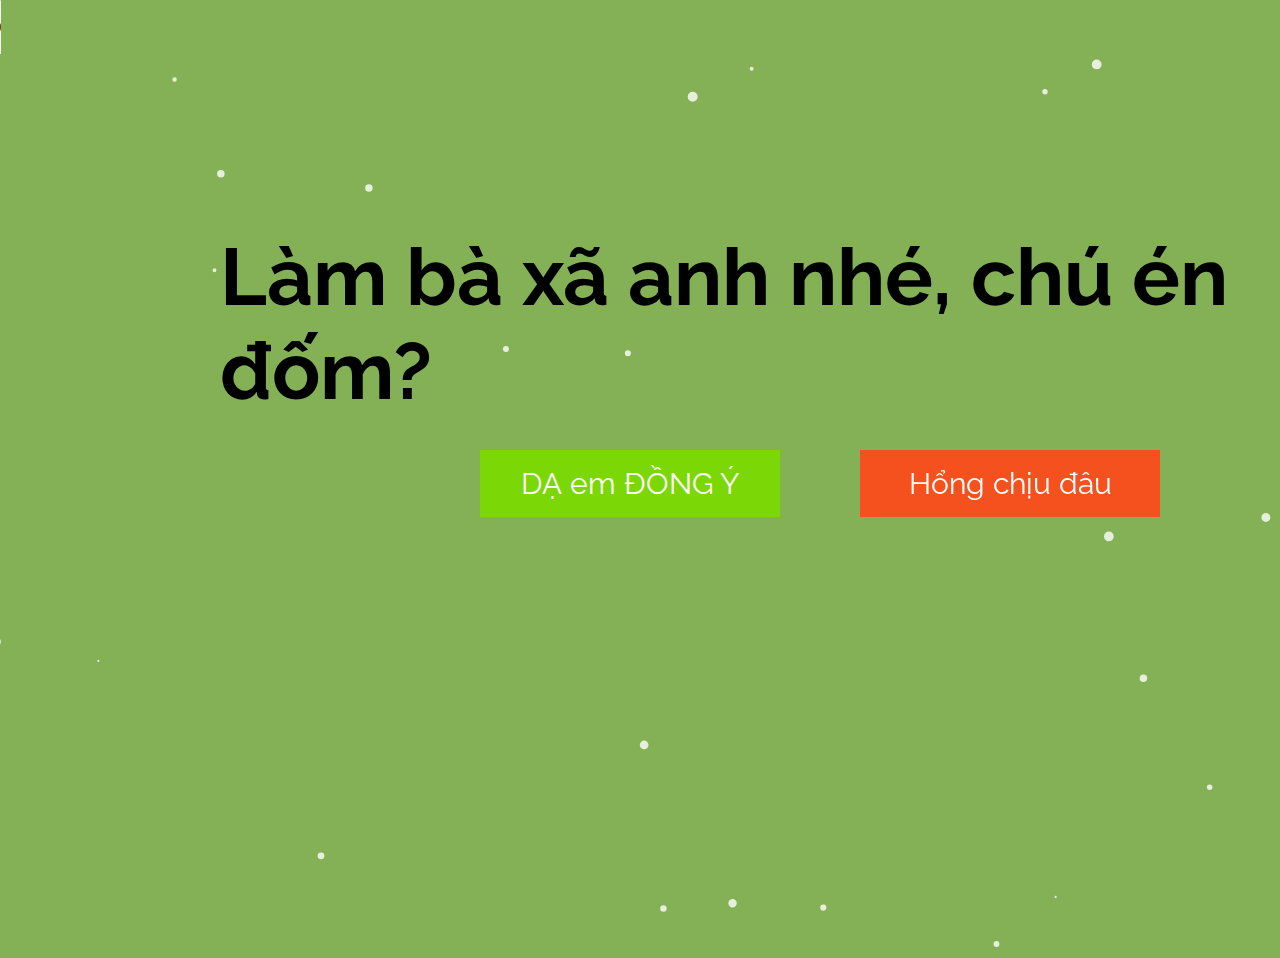
<file: index.html>
<!DOCTYPE html>
<html lang="en">
  <head>
    <meta charset="UTF-8" />
    <meta name="viewport" content="width=device-width, initial-scale=1.0" />
    <link rel="stylesheet" href="style.css" />
    <script src="https://ajax.googleapis.com/ajax/libs/jquery/3.5.1/jquery.min.js"></script>
    <script src="script.js"></script>
    <title>Vương Và Yến Vướng Vào Nhau</title>
  </head>
  
  <body id="body">
    <audio controls autoplay>
      <source src="ktr.mp3" type="audio/mpeg">
      Your browser does not support the audio element.
    </audio>
    <canvas id="canvas"></canvas>
    <h1 id="loveQuestion">Làm bà xã anh nhé, chú én đốm?</h1>
    <input type="button" id="btnYes" value="DẠ em ĐỒNG Ý" onclick="yesClick()" />
    <input type="button" id="btnNo" value="Hổng chịu đâu" onmouseover="noHover()" />
    
  </body>
</html>
</file>
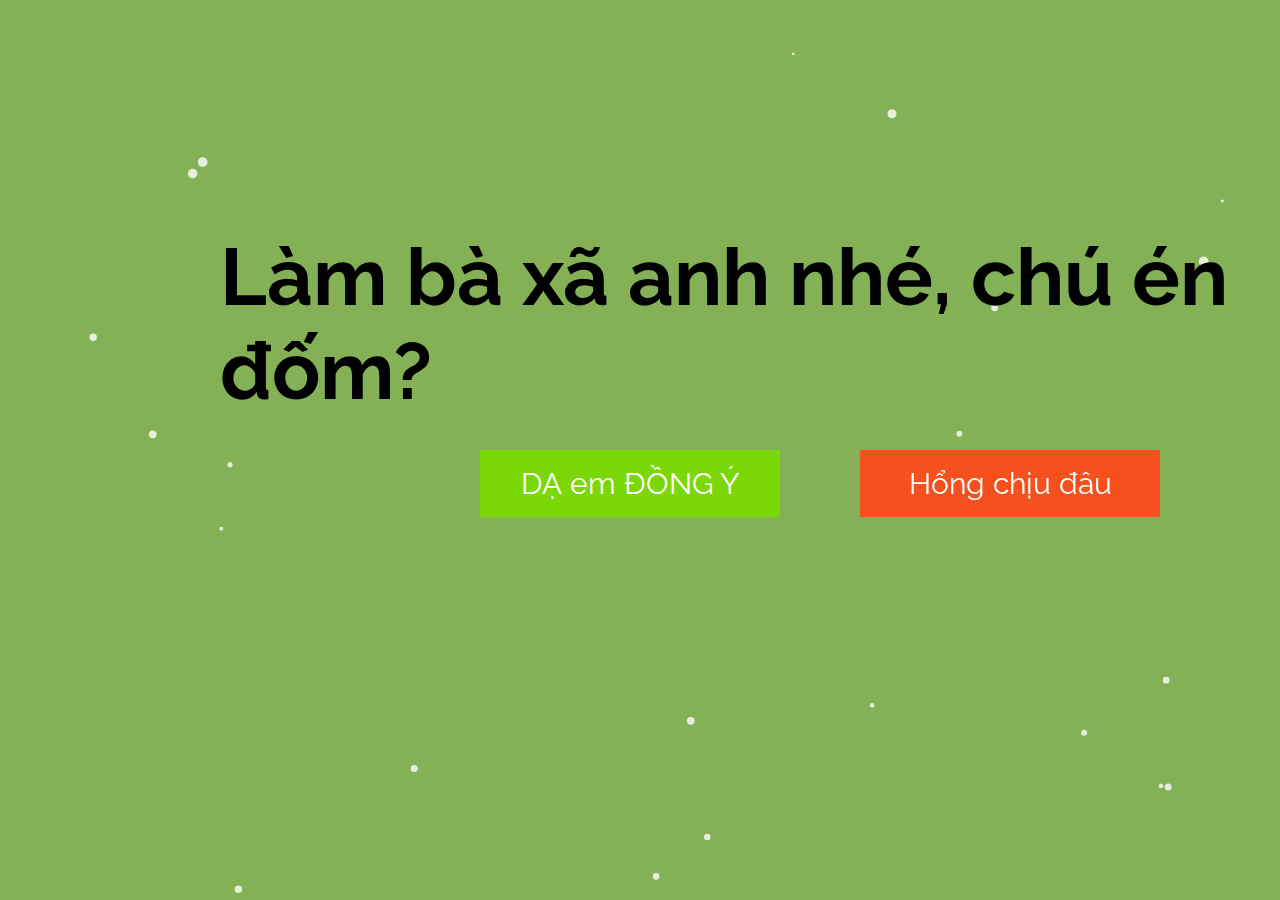
<file: doyouloveme.html>
<!DOCTYPE html>
<html lang="en">
  <head>
    <meta charset="UTF-8" />
    <meta name="viewport" content="width=device-width, initial-scale=1.0" />
    <link rel="stylesheet" href="style.css" />
    <script src="https://ajax.googleapis.com/ajax/libs/jquery/3.5.1/jquery.min.js"></script>
    <script src="script.js"></script>
    <title>Do You Love Me</title>
  </head>
  <body>
    <canvas id="canvas"></canvas>
    <h1 id="loveQuestion">Làm bà xã anh nhé, chú én đốm?</h1>
    <input type="button" id="btnYes" value="DẠ em ĐỒNG Ý" onclick="yesClick()" />
    <input type="button" id="btnNo" value="Hổng chịu đâu" onmouseover="noHover()" />
  </body>
</html>
</file>
<file: style.css>
@import url('https://fonts.googleapis.com/css2?family=Raleway:wght@500&display=swap');

* {
  margin: 0;
  padding: 0;
  font-family: 'Raleway', sans-serif;
}

body {
  background: #84b155;
}
canvas {
  display: block;
}

#loveQuestion {
  position: absolute;
  left: 220px;
  top: 230px;
  font-size: 80px;
}

input {
  width: 300px;
  font-size: 30px;
  border: none;
  color: white;
  padding: 16px 32px;
  text-align: center;
}

#btnYes {
  position: absolute;
  left: 480px;
  top: 450px;
  background-color: #7bd806;
  cursor: pointer;
}

#btnNo {
  position: absolute;
  left: 860px;
  top: 450px;
  background-color: #f4511e;
  transition: 0.3s;
}
</file>
